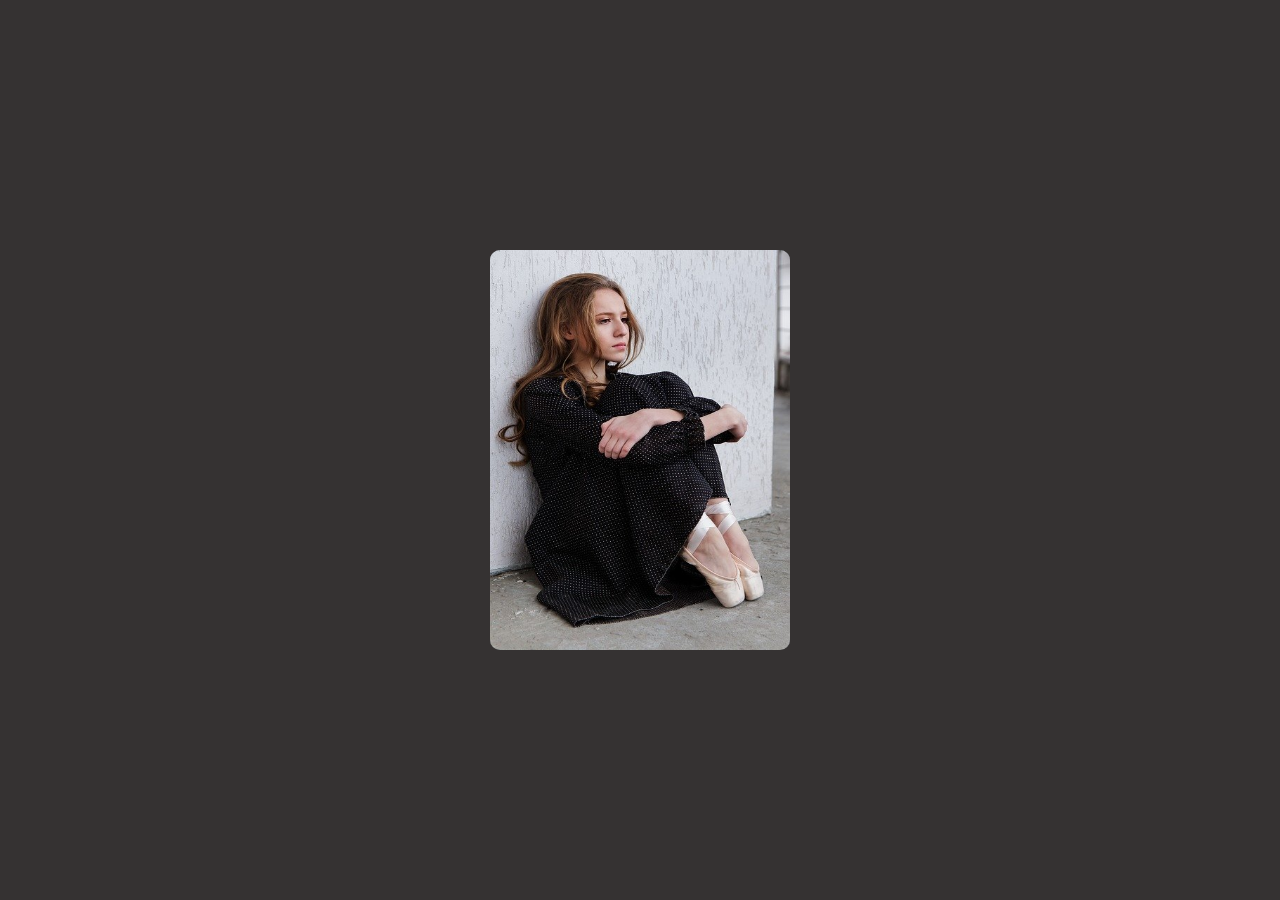
<file: Card/card.html>
<!DOCTYPE html>
<html lang="en">
<head>
    <meta charset="UTF-8">
    <meta name="viewport" content="width=device-width, initial-scale=1.0">
    <title>Card Design</title>    
    <link rel="stylesheet" type="text/css" href="style.css">
    <link rel="stylesheet" type="text/css" href="https://cdnjs.cloudflare.com/ajax/libs/font-awesome/5.13.1/css/all.min.css">
    
    </head>

<body>

  <div class="card">

    <div class="image">
          
      <img src="ballerina.jpg">

    </div>

     <div class="details">

         <h2><i class="first-name">Anjali </i> Sharma</h2>
         <br>
         <h3>Web Designer at Coding Zone</h3>
         <p><i>&ldquo;</i>  Love to make clean and simple design     <i>&rdquo;</i></p>
         
         <button>Contact Me</button>
         <p>Your can Follow Me on Social Media</p>

         <div class="Social-icons">

          <i class="fab fa-facebook-f"></i>
          <i class="fab fa-twitter"></i>
          <i class="fab fa-instagram"></i>
         </div>
    
        </div>

  </div>

</body>
</html>
</file>
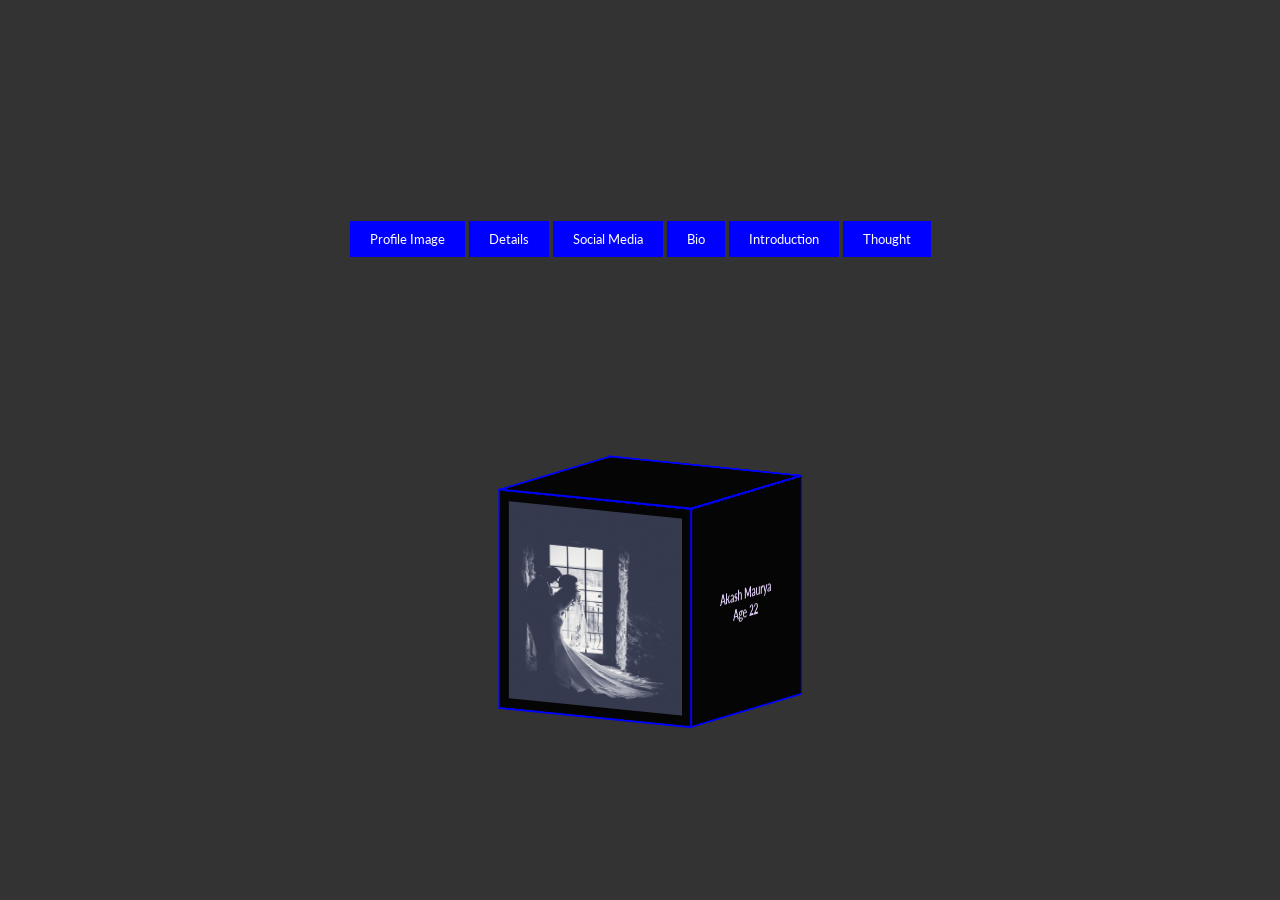
<file: Cube-animation/cube.html>
<!DOCTYPE html>
<html lang="en">
<head>
    <meta charset="UTF-8">
    <meta name="viewport" content="width=device-width, initial-scale=1.0">
    <title>Cube Animation || Coding Zone</title>
    <link rel="stylesheet" href="style.css">
    <link rel="stylesheet" href="https://cdnjs.cloudflare.com/ajax/libs/font-awesome/5.14.0/css/all.min.css">
    <script src="https://ajax.googleapis.com/ajax/libs/jquery/3.5.1/jquery.min.js"></script>

</head>
<body>

    <div class="content">

        <div class="btn">
      
            <button class="front">Profile Image</button>
            <button class="right">Details</button>
            <button class="back">Social Media</button>
            <button class="left">Bio</button>
            <button class="top">Introduction</button>
            <button class="bottom">Thought</button>

        </div>

        <div id="cube-shape">

            <div class="front">
                <a href="#">
                    <img src="bride.jpg">
                </a>
            </div>

            <div class="right">
                <a href="#">
                    <b>Akash Maurya</b>
                    <b>Age 22</b>
                </a>
            </div>
            
            <div class="back">
                
                <a href="#">
                    <i class="fab fa-facebook-f"></i>
                    <i class="fab fa-twitter"></i>
                    <i class="fab fa-instagram"></i>
                </a>
            
            </div>
            
            <div class="left">
                <a href="#">
                    
                    <label>
                         <i>&ldquo;</i>
                         Software Developer at Coding Zone.
                         Love to make clean and simple design.
                         <i>&rdquo;</i>
                    </label>
                </a>
            
            </div>
            
            <div class="top">
                
                <a href="#">
                    <video src="Intro.mp4" muted autoplay loop></video>
                </a>
            </div>
            
            <div class="bottom">
                <a href="#">
                   <label><i>&ldquo;</i>
                    Software Developer at Coding Zone.
                    Love to make clean and simple design.
                    <i>&rdquo;</i>

                </label> 
                </a>
            </div>
   
       </div>


    </div>



    <script>

      $(document).ready(function(){

        $('.front').click(function(){

            $('#cube-shape').removeClass().addClass('showProfileImage');
        });


         $('.right').click(function(){

            $('#cube-shape').removeClass().addClass('Details');
        });

        $('.back').click(function(){

        $('#cube-shape').removeClass().addClass('social');
      
        });


        $('.left').click(function(){

          $('#cube-shape').removeClass().addClass('bio');
        });


          $('.top').click(function(){

           $('#cube-shape').removeClass().addClass('intro');
            });

        $('.bottom').click(function(){

         $('#cube-shape').removeClass().addClass('thought');

        });
   

      });

    </script>
    
</body>
</html>
</file>
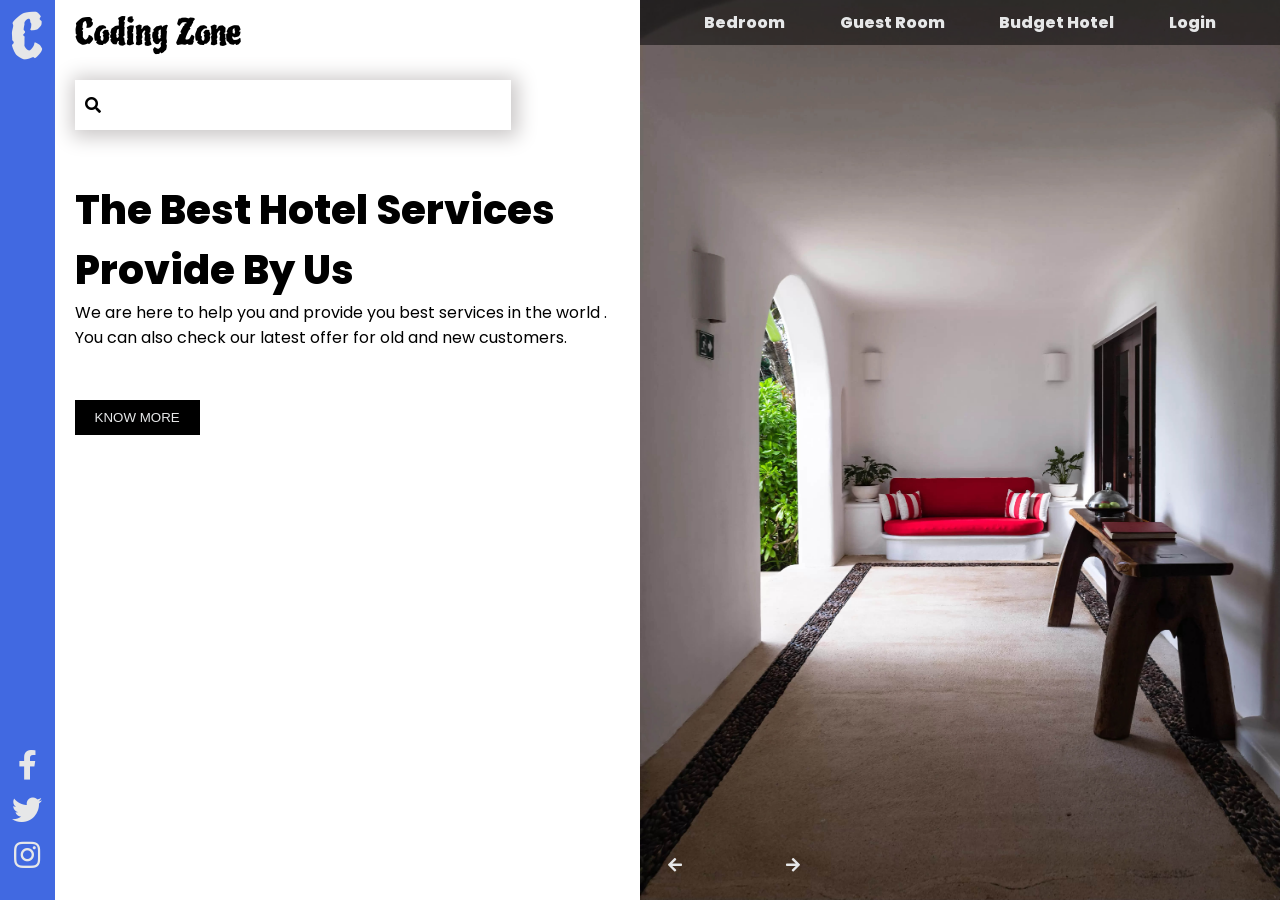
<file: Hotel_website_design/hotel.html>
<html lang="en">
<head>
    <meta charset="UTF-8">
    <meta name="viewport" content="width=device-width, initial-scale=1.0">
    <title>Hotel website Design || Coding Zone</title>
    <link rel="stylesheet" href="style.css">
    <link rel="stylesheet" href="https://cdnjs.cloudflare.com/ajax/libs/font-awesome/5.14.0/css/all.min.css">
    <script src="https://cdnjs.cloudflare.com/ajax/libs/jquery/3.5.1/jquery.min.js"></script>

</head>
<body>

    <div class="wrapper">


        <div class="menu">

            <ul>
                <Li><a>Bedroom</a></Li>
                <Li><a>Guest Room</a></Li>
                <Li><a>Budget Hotel</a></Li>
                <Li><a>Login</a></Li>
            </ul>

            <i id="cross" class="fas fa-times"></i>

        </div>

        <div class="content">

            <div class="slidebar">

                <span>
                     <label>C</label>
                     <label><i  id="bar" class="fas fa-bars"></i></label>
                </span>

                <div class="social-media">

                    <i class="fab fa-facebook-f"></i>
                    <i class="fab fa-twitter"></i>
                    <i class="fab fa-instagram"></i>

                </div>

            </div>

            <div class="info">
                   
                <p class="name">Coding Zone</p>
                
                <div class="input-search">

                    <input type="search">
                    <i class="fas fa-search"></i>

                </div>

                <p class="title">The Best Hotel Services Provide By Us</p>
                <p class="details">We are here to help you and provide you best services in the world . You can also check our latest offer for old and new customers. </p>

                <button>KNOW MORE</button>

            </div>

        </div>


        <div class="slider-container">

            <div class="slide slow">
                <img src="Room.jpg">
            </div>
           
            <div class="slide slow">
                <img src="Room1.jpg">
            </div>

            <div class="slide slow">
                <img src="Room2.jpg">
            </div>

            <div class="slide  slow">
                <img src="Room3.jpg">
            </div>

            <div class="slide  slow">
                <img src="Room4.jpg">
            </div>

            <div class="slide  slow">
                <img src="Room5.jpg">
            </div>

            <div class="slide  slow">
                <img src="Room6.jpg">
            </div>

            <div class="slide  slow">
                <img src="Room7.jpg">
            </div>

            <div class="slide  slow">
                <img src="Room8.jpg">
            </div>

            <a href="#" class="previous" onclick="plusslide(-1)"><span class="arrow"><i class="fas fa-arrow-left"></i> </span></a>
            <a href="#" class="next" onclick="plusslide(1)"><span class="arrow"><i class="fas fa-arrow-right"></i> </span></a>


        </div>

    </div>


    <script src="hotel.js"></script>

</body>
</html>
</file>
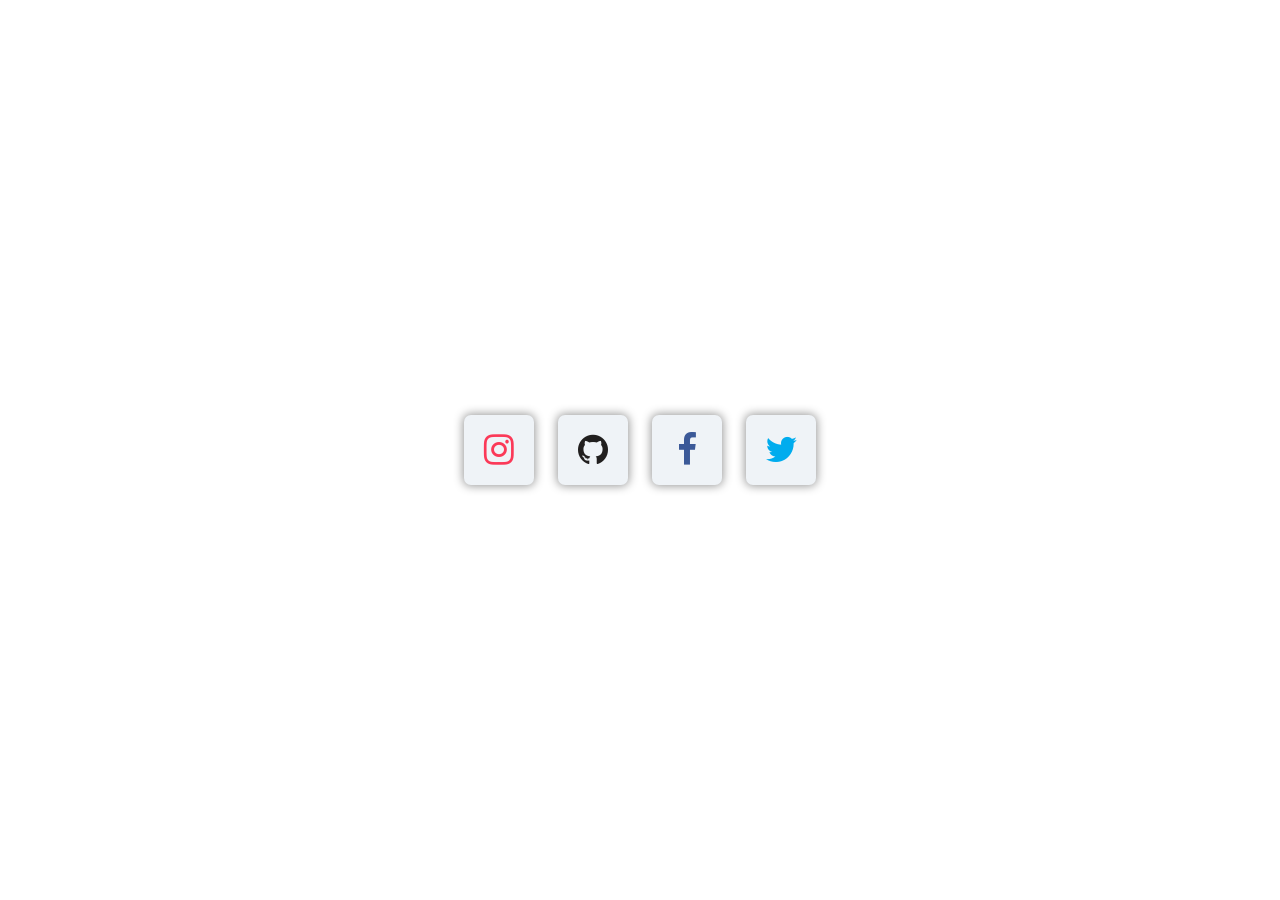
<file: On-Hover-Circle Icons/Icon.html>
<html>
 
 <head>
  
      
	   <link rel="stylesheet" type="text/css" href="style.css">
     <link rel="stylesheet" href="https://cdnjs.cloudflare.com/ajax/libs/font-awesome/4.7.0/css/font-awesome.min.css">
    </head>
 
   <body>

          <ul class="icons">

            <li class="instagram">
              <a href="#">
                <span class=" fa fa-instagram"></span>
              </a>
            </li>

            <li class="github">
              <a href="#">
                <span class=" fa fa-github"></span>
              </a>
            </li>

            <li class="facebook">
              <a href="#">
                <span class=" fa fa-facebook-f"></span>
              </a>
            </li>

            <li class="twitter">
              <a href="#">
                <span class=" fa fa-twitter"></span>
              </a>
            </li>


          </ul>
      

    </body>

  </html>
</file>
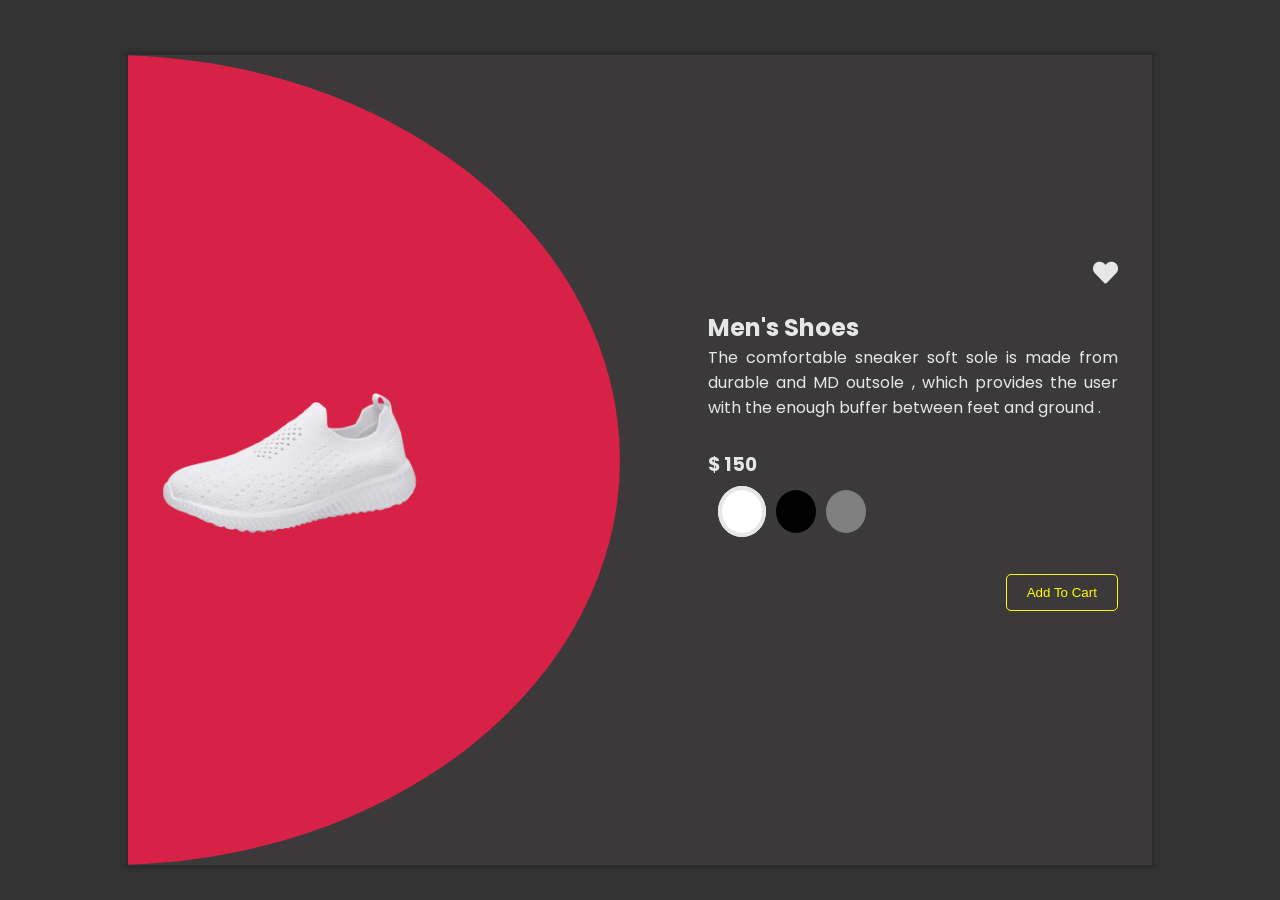
<file: Product_Card_Design/ProductCard.html>
<html lang="en">
<head>
    <meta charset="UTF-8">
    <meta name="viewport" content="width=device-width, initial-scale=1.0">
    <title>Product Card Design || Coding Zone</title>
    <link rel="stylesheet" href="style.css">
    <link rel="stylesheet" href="https://cdnjs.cloudflare.com/ajax/libs/font-awesome/5.14.0/css/all.min.css">
    <script src="https://cdnjs.cloudflare.com/ajax/libs/jquery/3.5.1/jquery.min.js"></script>
</head>
<body>

    <div class="card-design">

        <span class="image-background"></span>

        <div class="image">
 
            <img src="white.png" id="product-image">

        </div>

        <div class="details">

             <div class="icon">
                <i class="fa fa-heart" aria-hidden="true"></i>
             </div>
       
             <h2>Men's Shoes</h2>
            <p>The comfortable sneaker soft sole is made from durable and MD outsole , which provides the user with the enough buffer between feet and ground .</p>
            <h3 class="price">$ 150</h3>

            <div class="color">

                <label>
                    <input type="radio" name="color" id="white" checked>
                    <span></span>
                </label>

                <label>
                    <input type="radio" name="color" id="black">
                    <span></span>
                </label>

                <label>
                    <input type="radio" name="color" id="grey">
                    <span></span>
                </label>

            </div>

            <button>Add To Cart</button>


        </div>

    </div>
    

    <script>

        let black ="black.png";

        let white = "white.png";

        let grey = "grey.png";
 
         $('#black').click(()=>{

          document.getElementById('product-image').src = black;

         });

         $('#white').click(()=>{

          document.getElementById('product-image').src = white;

         });

         $('#grey').click(()=>{

           document.getElementById('product-image').src = grey;

        });


    </script>

</body>
</html>
</file>
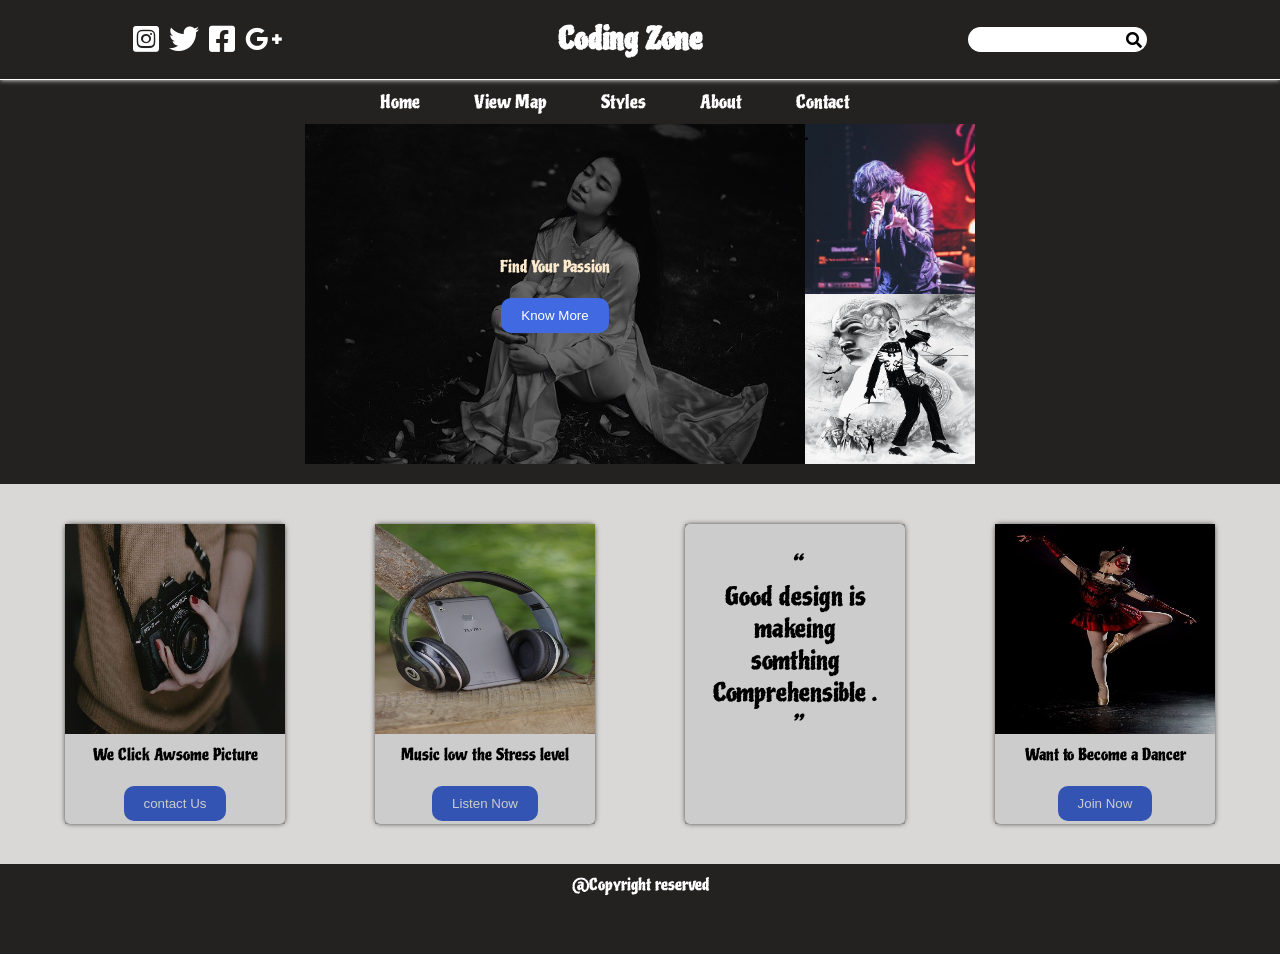
<file: Singer-Homepage/home.html>
<!DOCTYPE html>
 <html lang="en">
 <head>
     <meta charset="UTF-8">
     <meta name="viewport" content="width=device-width, initial-scale=1.0">
     <title>Document</title>
     <link rel="stylesheet" type="text/css" href="style.css">
    <link rel="stylesheet" type="text/css" href="https://cdnjs.cloudflare.com/ajax/libs/font-awesome/5.13.0/css/all.min.css">

    </head>
 <body>
     
       
       

    <div class="HomePage">

       
         <div class="header-Section">
             
            <input type="checkbox" id="trigger-menu">
     
            <nav>              
                  
              <label class="bar" for="trigger-menu">                      
                <i class="fas fa-bars"></i>
              </label>


                <div class="socialIcons">
    
                    <ul>
                       
                         <li><i class="fab fa-instagram-square"></i></li>
                         <li><i class="fab fa-twitter"></i></li>
                         <li><i class="fab fa-facebook-square"></i></li>
                         <li><i class="fab fa-google-plus-g"></i></li>
    
                    </ul>             
    
                </div>
                
                <span class="sitename">
                    Coding Zone
                </span>
    
                <div class="Search-box">        
                    <input type="search" class="search">
                    <i class="fas fa-search"></i>
                </div>
    
              </nav>
  

              <div class="menu">
                     
                     <ul>
                           
                        <li><a href="#">Home</a></li>
                        <li><a href="#">View Map</a></li>
                        <li><a href="#">Styles</a></li>
                        <li><a href="#">About</a></li>
                        <li><a href="#">Contact</a></li>
                       
                     </ul>
    
              </div>
    


              <div class="images">               

                <div class="left-side">
                   
                    <img src="adult-1867608_640.jpg" class="left-image">
                   
                    <div class="left-text">

                       <p>Find Your Passion</p>
                       <br>
                        <button>Know More</button>
                </div>

               . </div>

                <div class="right-side">

                   
                    <img src="singer.jpg" class="right-image">
             

                    <img src="michael-jackson.jpg" class="right-image">

                                 

                </div>                

            </div>
                    
              
              
         </div>


         <div class="container">

            <div class="card">
             
                <img src="photographer.jpg" class="card-image">
                
                <div class="text">

                    <p>We Click Awsome Picture</p>
                   <br>
                    <button>contact Us</button>
                </div>
                 
            </div>


            <div class="card">

                <img src="equipment.jpg" class="card-image">
                
                <div class="text">

                    <p>Music low the Stress level</p>
                    <br>
                    <button>Listen Now</button>

                 </div>

                
            </div>

            <div class="card">
                
                
                <div class="quote">
                    
                    <i>&ldquo;</i>
                 <p> Good design is makeing somthing Comprehensible .</p>
                
                 <i>&rdquo;</i>
               
                </div>
            </div>

            <div class="card">

                <img src="dancer (2).jpg" class="card-image">
                
                <div class="text">

                    <p>Want to Become a  Dancer</p>
                    <br>
                    <button>Join Now</button>

                 </div>

            </div>


         </div>

         <footer>
                
            <p>@Copyright reserved</p>
            <br>
            <div class="footer-socialIcons">
    
                <ul>
                   
                     <li><i class="fab fa-instagram-square"></i></li>
                     <li><i class="fab fa-twitter"></i></li>
                     <li><i class="fab fa-facebook-square"></i></li>
                     <li><i class="fab fa-google-plus-g"></i></li>

                </ul>             

            </div>

              
         </footer>

    </div>
     
 </body>
 </html>
</file>
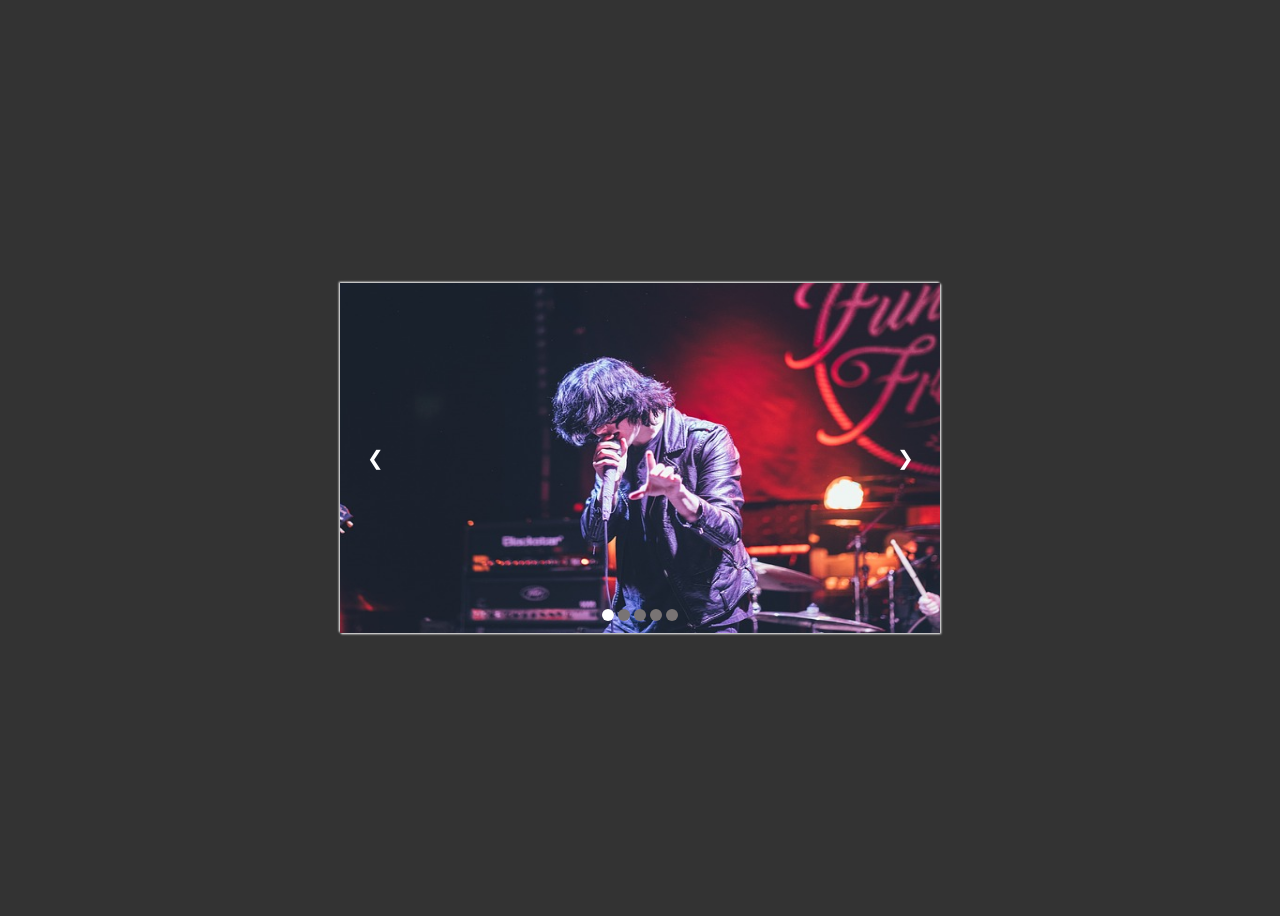
<file: Slider_Design/Slider.html>
<!DOCTYPE html>
<html lang="en">
<head>
    <meta charset="UTF-8">
    <meta name="viewport" content="width=device-width, initial-scale=1.0">
    <title>Simple Slider | Coding Zone </title>
    <link rel="stylesheet" type="text/css" href="style.css">
</head>
<body>


    <div class="slide-container">
          
        <div class="slide slow">               
            <img src="slide1.jpg">               
        </div>

        <div class="slide slow">               
            <img src="slide2.jpg">               
        </div>

        <div class="slide slow">               
            <img src="slide3.jpg">               
        </div>

        <div class="slide slow">               
            <img src="slide4.jpg">               
        </div>

        <div class="slide slow">               
            <img src="slide5.jpg">               
        </div>
        
        <a class="previous" onclick="plusSlide(-1)" ><span class="arrow">&#10094</span></a>
        <a class="next" onclick="plusSlide(1)"><span class="arrow">&#10095</span></a>


         <div class="dots">

             <span class="dot" onclick="currentSlide(1)"></span>
             <span class="dot" onclick="currentSlide(2)"></span>
             <span class="dot" onclick="currentSlide(3)"></span>
             <span class="dot" onclick="currentSlide(4)"></span>
             <span class="dot" onclick="currentSlide(5)"></span>

         </div>

    </div>

<script src="slider.js"></script>

</body>
</html>
</file>
<file: Card/style.css>
@import url('https://fonts.googleapis.com/css2?family=Patrick+Hand&display=swap');

*{

    margin: 0;
    padding: 0;
}

body{

    display: flex;
    justify-content: center;
    align-items: center;
    height: 100vh;
    background-color: #353232;
    font-family: 'Patrick Hand', cursive;
}

.card{

    position: relative;
    width: 300px;
    height: 400px;
}

.image{

    position: absolute;
    width: 100%;
    height: 100%;
    transition: 1s;
    border-radius: 10px;
}

.image img { 

    width: 100%;
    height: 100%;
    border-radius: 10px;
    

}

.card:hover .image{

    width: 120px;
    height: 120px;
    top: -60px;
    left: calc(150px - 60px);
}

.card:hover img{

    width: 100%;
    height: 100%;
    border-radius: 100%;
    border: 5px solid white;
}

.details{

    width: 100%;
    height: 100%;
    display: flex;
    justify-content: center;
    align-items: center;
    flex-direction: column;
    color: white;
    border-radius: 10px;
    background-color: #464d52;
}

.first-name{

    color: #5281e6;
}

button{

    cursor: pointer;
    background: none;
    border: none;
    outline: none;
    color: white;
    padding: 10px 20px;
    background-color: #170a8f;
    border-radius: 10px;
    margin:10px 0;
}

button:hover{

    transition: 1s ease-in;
    transform: perspective(600px) rotateY(360deg);

}

.Social-icons{

    width: 100%;
    display: flex;
    justify-content: space-evenly;
    margin-top: 20px;
    font-size: 25px;
}

.fab{

    cursor: pointer;
}

.fa-facebook-f:hover{

    color:#3b5998;
    transition: 1s linear;
    transform: scale(1.2);
}

.fa-twitter:hover{

    color: #00acee;
    transition: 1s linear;
    transform: scale(1.2);
}
.fa-instagram:hover{

    color: #f2003c;
    transition: 1s linear;
    transform: scale(1.2);
}
</file>
<file: Cube-animation/style.css>
@import url('https://fonts.googleapis.com/css2?family=Lato&display=swap');

*{

	margin: 0;
	padding: 0;
	text-decoration: none;
}

body{

	background-color: #333333;
	display: flex;
	justify-content: center;
	align-items: center;
	font-family: 'Lato', sans-serif;
	height: 100vh;
}

.content{

	display: flex;
	justify-content: space-evenly;
	align-items: center;
	flex-direction: column;
	height: 100%;
	width: 100%;
}

.btn button{

	background: none;
	border: none;
	color: white;
	padding: 10px 20px;
	background-color: blue;
	font-family: 'Lato', sans-serif;
	cursor: pointer;
}

#cube-shape{

	position: relative;
	transform-style: preserve-3d;
	height: 200px;
	width: 200px;
	transform: rotateX(-10deg) rotateY(-30deg);
	transition: transform 2s;
	
}

#cube-shape a{

	width: 100%;
	height: 100%;
	display: flex;
	justify-content: center;
	align-items: center;
	color: #E2D1F9;
}

#cube-shape > div{

	 position: absolute;
	 height: 100%;
	 width: 100%;
	 padding: 10px;
	background-color: #050505;
	
	 border: 2px solid blue;

}

#cube-shape .front img{

	width: 100%;
	height: 100%;

}

#cube-shape .right a{

	display: flex;
	flex-direction: column;

}

#cube-shape .back a i{

	font-size: 25px;
	 margin: 10px;
}

#cube-shape .top a video{

	width: 100%;
	height: 100%;

}

#cube-shape .front{

	transform: translateZ(110px);
}

#cube-shape .right{

	transform: rotateY(90deg) translateZ(110px);
}



#cube-shape .back{

	transform: rotateY(180deg) translateZ(110px);
}

#cube-shape .left{

	transform: rotateY(270deg) translateZ(110px);
}


#cube-shape .top{

	transform: rotateX(90deg) translateZ(110px);
}

#cube-shape .bottom{

	transform: rotateX(270deg) translateZ(110px);
}


#cube-shape.showProfileImage{

	transform: translateZ(100px);
}
#cube-shape.Details{

	transform: rotateX(360deg) rotateY(-90deg);
}

#cube-shape.social{

	transform: rotateY(180deg);
}

#cube-shape.bio{

	transform: rotateY(90deg);
}

#cube-shape.intro{

	transform: rotateX(-90deg) rotateY(-360deg);
}

#cube-shape.thought{

	transform: rotateX(90deg) rotateY(360deg);
}
</file>
<file: Hotel_website_design/style.css>
@import url('https://fonts.googleapis.com/css2?family=Piedra&family=Poppins&display=swap');


*{

    margin: 0;
    padding: 0;
    box-sizing: border-box;
    list-style: none;
    text-decoration: none;
}

body{

    font-family: 'Poppins', sans-serif;
}


.wrapper{

    display: flex;
}

.content{
 
     width: 50%;
     height: 100vh;
     display: flex;

}

.content .slidebar{

    position: relative;
    width: 60px;
    height: 100%;
    color: #E6E7E8;

}

.content .slidebar span{

    position: absolute;
    height: 100%;
    width: 100%;
    background-color: royalblue;
}

.content .slidebar label:nth-child(1){

    font-size: 60px;
    display: flex;
    justify-content: center;
    align-items: center;
    font-family: 'Piedra', cursive;
}

.content .slidebar label:nth-child(2){

    font-size: 30px;
    cursor: pointer;  
    display: flex;
    justify-content: center;
    display: none;
  
}

.social-media{

    position: absolute;
    width: 100%;
    z-index: 5;
    bottom: 30px;
    font-size: 30px;
    display: flex;
    flex-direction: column;
    align-items: center;
}

.social-media i{

    margin-top: 15px;
}

.social-media i:hover{

    cursor: pointer;
    color: rgb(71, 69, 69);

}


.info{

    width: 100%;
    padding: 10px 20px;
}



.info .name{

    font-size: 35px;
    font-family: 'Piedra', cursive;
}

.info .title{

    margin-top: 50px;
    font-size: 40px;
    font-weight: 800;

}


.info button{

    border: none;
    background-color: black;
    color: #E6E7E8;
    padding: 10px 20px;
    margin-top: 50px;
    cursor: pointer;

}



.input-search{

    position: relative;
    width: 80%;
    height: 50px;
    margin-top: 25px;
    box-shadow: 2px 2px 20px 5px #cac7c7 ;

}

.input-search input{

    position: absolute;
    width: 100%;
    height: 100%;
    border: none;
    outline: none;
    padding-left: 30px;

}

.input-search i{

    position: absolute;
    top: 50%;
    padding: 10px;
    transform: translateY(-50%);
}


.slider-container{

    position: relative;
    height: 100vh;
    width: 50%;
    float: right;
}

.slide{

    height: 100%;
    width: 100%;
}

.slide img{

    height: 100%;
    width: 100%;

}

.previous,.next{

    cursor: pointer;
    position: absolute;
    margin: 0 10px;
    height: 50px;
    width: 50px;
    bottom: 10px;
    color: #E6E7E8;

}

.arrow{

    cursor: pointer;
    position: absolute;
    left: 50%;
    top: 50%;
    transform: translate(-50%,-50%);
}

.previous:hover,.next:hover{

    background-color: rgba(0,0,0,0.8);

}

.next{

    margin-left: 20%;
}

.menu{

    position: absolute;
    width: 50%;
    z-index: 10;
    margin-left: 50%;
    background-color: rgba(0,0,0,0.5);
}

.menu ul{

    width: 100%;
    padding: 10px;
    display: flex;
    justify-content: space-evenly;
    color: #E6E7E8;
}

.menu ul a{

    color: #E6E7E8;
    font-weight: 800;

}
.menu ul  a:hover{

    cursor: pointer;
    color: red;
}


.menu i{

    display: none;
}

.menu.active-menu{

    transition: 2s;
    left: -60%;
}


.menu.active-hidemenu{

    transition: 2s;
    left: -150%;
}

.slow{

    animation: fade 2s;
}

@keyframes fade{

    from{
         
        opacity: 0.4;
    }
    to{

        opacity: 0.8;
    }
}





@media(max-width:971px){

    .info .title{

        font-size: 30px;
    }

    .menu ul li a{

        font-size: 12px;
    }

}

@media(max-width:733px){

    .wrapper{

        flex-direction: column;
    }

    
    .content .slidebar  label:nth-child(1){

        display: none;
    }

    .content .slidebar  label:nth-child(2){

        display: block;
        margin-left: 50%;
        transform: translateX(-50%);
        margin-top: 10px;
    }

    .content{

        width:100%;
    }

    .slider-container{

        width: 100%;
    }

    

    .menu{

        position: fixed;
        width: 100%;
        height: 100%;
        left: -150%;
        top: 0;
        
        background-color: black;
    }

    .menu ul{


        height: 50%;
        display: flex;
        flex-direction: column;
        align-items: center;
        margin-top: 100px;
    }

    .menu i{

       display: block;
       color: #E6E7E8;
       position: absolute;
       top: 50px;
       right: 50px;
       cursor: pointer;

    }

}

@media(max-width:460px){

    .input-search{

        width: 100%;
    }

    .info .title{

        font-size: 25px;
    }

    .info .name{
        font-size: 30px;
    }

    .info .details{

        font-size: 15px;
    }

    .info button{
        font-size: 12px;
    }
}
</file>
<file: On-Hover-Circle Icons/style.css>
*{

    margin: 0;
    padding: 0;
    list-style: none;
}

body{

    display: grid;
    height: 100%;
    place-items: center;
    text-align: center;
    
}

.icons li{

    position: relative;
    height: 70px;
    width: 70px;
    display: inline-block;
    margin: 0 10px;
}

.icons li::before{

    content: ''; 
    position: absolute;
    height: 100%;
    width: 100%;
    left: 0;
    top: 0;
    background: #eff3f7;
    z-index: -1;
    border-radius: 10%;
   box-shadow: 0px 0px 10px 1px rgba(0,0,0,0.41);

   transition: all 0.3s;
}

.icons li a .fa{

    line-height:70px ;
    font-size: 35px;
}

.icons li a .fa-instagram{

    color: #fb3958;
}

.icons li a .fa-github{

    color: #211F1f;
}

.icons li a .fa-facebook-f{

    color: #3b5998;
}

.icons li a .fa-twitter{

    color: #00acee;
}

.icons .instagram:hover::before{

    transform: rotate(360deg);
    border-radius: 100%;
    background-color: #fb3958;
    
}

.icons .github:hover::before{

    transform: rotate(360deg);
    border-radius: 100%;
    background-color: #211F1f;
    
}

.icons .facebook:hover::before{

    transform: rotate(360deg);
    border-radius: 100%;
    background-color: #3b5998;
    
}

.icons .twitter:hover::before{

    transform: rotate(360deg);
    border-radius: 100%;
    background-color: #00acee;
    
}


.icons li:hover a span{

    color: #fff;
    transform: scale(1.2);
}

.icons li a span{

    transition: all 0.5s linear;

}
</file>
<file: Product_Card_Design/style.css>
@import url('https://fonts.googleapis.com/css2?family=Poppins&display=swap');

*{

    margin: 0;
    padding: 0;
    box-sizing: border-box;
}

body{

    font-family: 'Poppins', sans-serif;
    background-color: #333333;
    display: flex;
    justify-content: space-evenly;
    align-items: center;
    height: 100vh;
    
}

.card-design{

    position: relative;
    min-height: 90vh;
    width: 80%;
    margin-top: 20px;
    background-color: #3b3939;
    color: #E6E7E8;
    display: flex;
    justify-content: space-evenly;
    align-items: center;
    overflow: hidden;
    box-shadow: 0 0 5px 2px #2a2929;
}

.image-background{

    position: absolute;
    height: 100%;
    width: 100%;
    background-color: #d72147;
    border-radius: 100%;
    left: -52%;
}

.image{

    z-index: 1;
    width: 50%;
}

img{

    height: 200px;
    
}

.details{

    width: 40%;
}

.details .icon{

    margin-bottom: 50px;
}

.fa-heart{

    font-size: 25px;
    float: right;
    cursor: pointer;
}

.fa-heart:hover{

    color: yellow;
}

p{

    text-align: justify;
}

.price{

    margin-top: 30px;
}

.details .color{

    margin-top: 20px;
}
input[type="radio"]{

display: none;
}

.color label{
    margin-left: 10px;
}

label span{

    padding: 10px 20px;
    border-radius: 100%;
    background-color: red;
    cursor: pointer;
}



label:nth-child(1) span{

    background-color: white;
}


label:nth-child(2) span{

    background-color: black;
}

label:nth-child(3) span{

    background-color: grey;
}

label input:checked+span{

    border: 4px solid #E6E7E8;
}

button{
    margin: 50px 0;
    color: yellow;
    border: 1px solid yellow;
    padding: 10px 20px;
    background: transparent;
    border-radius: 5px;
    float: right;
    cursor: pointer;
}

button:hover{

    color: #E6E7E8;
    border: 1px solid #E6E7E8;
}

@media(max-width:730px){

    .image-background{

        left: 0;
        top: -50%;
    }

    img{

        margin-top: 50%;
    }

    .card-design{

        flex-direction: column;
    }

    .details{

        width: 80%;
        margin-top: 50px;
    }

}
</file>
<file: Singer-Homepage/style.css>
@import url('https://fonts.googleapis.com/css2?family=Piedra&display=swap');

*{

    margin: 0;
    padding: 0;
    box-sizing: border-box;
    list-style: none;
    text-decoration: none;
}

body{

    font-family: 'Piedra', cursive;

   background-color: rgb(218, 216, 214);
}

.HomePage{

    width: 100%;
  

}

.header-Section{

     background-color:rgb(36, 33, 33);
     height: 80%;
     padding-bottom: 20px;
}

.bar{

    display: none;
}

#trigger-menu{

    display: none;
}

.fab{

    color: white;
    font-size: 30px;
}

nav{
    width: 100%;
    height: 80px;
    border-bottom: 1px solid white;
    display: flex;
    align-items: center;
    justify-content: space-around;  
    box-shadow: 0 0 5px white;
     
}


nav ul{


       display: flex;
       flex-direction: row;
        
    
}

nav ul li {
      
    margin-right: 10px;
    
}


.sitename{

    color: white;
    
    font-size: 30px;
    font-weight: 700;
    
    

}

.Search-box{

    position: relative;
   
}

.search{

    border-radius:25px;
    padding: 5px;
    border: none;
}

.fa-search{

    position: absolute;
    
    top: 50%;
    right: 0;
    transform: translateY(-50%);
    padding: 5px;

}

.menu{

    width: 100%;
    padding: 10px 25px;
    display: flex;
    align-items: center;
    justify-content: space-around;  
   

}

.menu li{

    display: inline-block;
    margin-right: 50px;
 
    
}

.menu li a{

    color: white;
    font-size: 18px;
}

.images{
      
    display: flex;
    justify-content: center;
    
    
}

.left-side{

    
    position: relative;
    display: flex;
    flex-direction: row;
}


.left-text{

    position: absolute;
    width: 100%;
    height: 100%;
    display: flex;
    flex-direction: column;
    justify-content: center;
    align-items: center;
    color: blanchedalmond;
    background-color: rgba(0, 0, 0, 0.5); 
    
}

.left-text button{

    border: none;
    background: none;
    color: white;
    background-color: royalblue;
    padding: 10px 20px;
    border-radius: 10px;
    overflow: hidden;

}




.right-side{

   
    display: flex;
    flex-direction: column;
    
  
}


.right-image{

    height: 170px;
    width: 170px;
   
    
}

.left-side{

    height: auto;
    width: 500px;
    

}

.left-image{

    height: 100%;
    width: 100%;
}

.container{

    padding: 20px;
    display: flex;
    flex-wrap: wrap;
   
    align-items: center;
    justify-content: space-around;
}

.card{

  
    position: relative;
    height: 300px;
    width: 220px;
    border-radius: 5px;
    margin: 20px;
    background-color: white;
    box-shadow:  0 0 5px rgb(75, 75, 75);
}


.card::before{

    content: '';
    position: absolute;
    background-color: rgba(0, 0, 0, 0.2);
    width: 100%;
    height: 100%;
}


.card-image{

    height: 70%;
    width: 100%;
}


.text{

    
    
     color: black;
     text-align: center;
     padding: 5px;
     overflow: hidden;
   
}

.text button{


    border: none;
    background: none;
    color: white;
    background-color: royalblue;
    padding: 10px 20px;
    border-radius: 10px;
    overflow: hidden;

}

.quote{

    
    text-align: center;
    font-size: 25px;
    padding: 25px;
   
}

footer{

    
    height: 90px;
    width: 100%;
    background-color: rgb(36, 33, 33);
    display: block;
    text-align: center;
    padding: 10px;
    
    color: white;
}

.footer-socialIcons{

    display: none;
}

@media(max-width:815px){

    .fab{
  
          font-size: 25px;

    }

    .sitename{

        font-size: 25px;
    }
    .menu li a{

        font-size: 15px;
    }

}


@media(max-width:700px){

    
    .right-side{

        display: none;
     }

}

@media(max-width:540px){
    
    .menu ul{
 
        display: none;
    }
   
    .menu ul li{

        display: block;
        text-align: center;
        padding: 10px 20px;
        
       
    }
    .menu ul li:hover a{

        transition: 0.5s;
       font-size: 20px;
       color: rgb(148, 148, 148);

    }
  
    .bar{

        display: block;
        color: white;
        font-size: 20px;
        cursor: pointer;
    }

    .socialIcons{

        display: none;
    }


    .footer-socialIcons{

        display: block;
    }

    .footer-socialIcons ul{

        display: flex;
       
        justify-content: center;
        align-items: center;
        flex-direction: row;
        
    }
    
    .footer-socialIcons ul li{
    
    margin-left: 10px;
    }

}


#trigger-menu:checked ~ .menu ul{

    
    display: block;
   

}
</file>
<file: Slider_Design/style.css>
body{

    background-color: #333333;
    display: flex;
    justify-content: center;
    align-items: center;
    height: 100vh;
}

.slide-container{

    position: relative;
    width: 600px;
    height: 350px;
    box-shadow: 1px 1px 2px white,
                 -1px -1px 2px white;
}

.slide{

    height: 100%;
    width: 100%;
}

.slide img{

    height: 100%;
    width: 100%;
}

.previous,.next{

    cursor: pointer;
    position: absolute;
    margin: 0 10px;
    height: 50px;
    width: 50px;
    border-radius: 100%;
    top: 50%;
    transform: translateY(-50%);
    color: white;
    font-size: 20px;
    user-select: none;
    transition: 0.7s ease;

}

.next{

    right: 0;
}
.arrow{

    cursor: pointer;
    position: absolute;
    left: 50%;
    top: 50%;
    transform: translate(-50%,-50%);
}

.next:hover,.previous:hover{

    background-color: rgba(0,0,0,0.8);
}


.dots{

    position: absolute;
    display: flex;
    left: 50%;
    bottom: 12px;
    transform: translateX(-50%);

}

.dot{

    cursor: pointer;
    height: 12px;
    width: 12px;
    margin: 0 2px;
    border-radius: 100%;
    background-color: #797474;
}

.active,.dot:hover{

    background-color: white;
}

.slow{

    animation:  fade 2s;
}

@keyframes fade{

    from{

        opacity: 0.5;
    }
    to{

        opacity: 1;
    }
}
</file>
